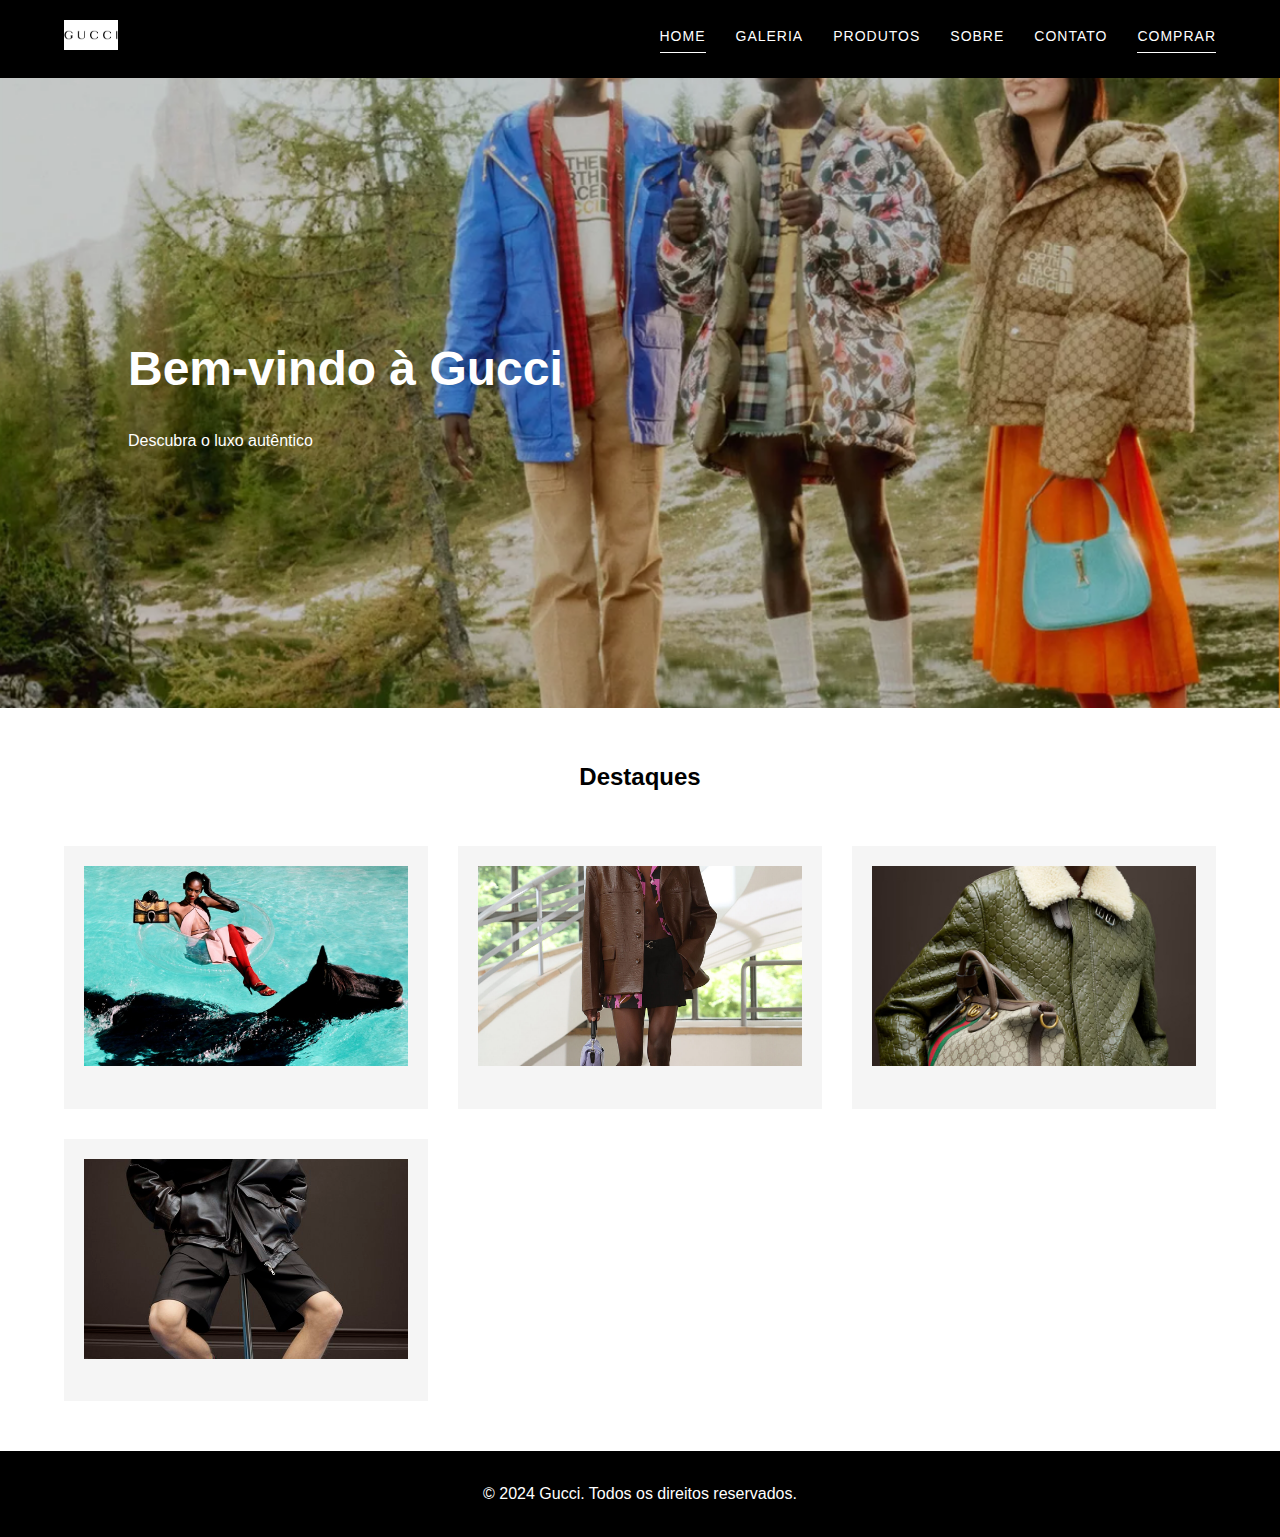
<file: index.html>
<!DOCTYPE html>
<html lang="pt-BR">
<head>
    <meta charset="UTF-8">
    <meta name="viewport" content="width=device-width, initial-scale=1.0">
    <title>Gucci - Home</title>
    <link rel="stylesheet" href="css/estilo.css">
</head>
<body>
    <header class="cabecalho">
        <div class="logo">
    </background-position>   <img src="img/logo.png" alt="Gucci">
        </div>
        <nav class="menu">
            <a href="index.html" class="ativo">Home</a>
            <a href="galeria.html">Galeria</a>
            <a href="produtos.html">Produtos</a>
            <a href="sobre.html">Sobre</a>
            <a href="contato.html">Contato</a>
            <a href="compra.html" class="ativo">Comprar</a>
        </nav>
    </header>

    <section class="hero">
        <h1>Bem-vindo à Gucci</h1>
        <p>Descubra o luxo autêntico</p>
    </section>

    <section>
        <h2 style="text-align: center; margin-bottom: 30px;">Destaques</h2>
        <div class="grid-container">
            <div class="item">
                <img src="img/destaques1.jpeg" alt="Bolsa GG Marmont">
                
            </div>
            <div class="item">
                <img src="img/destaques2.jpeg" alt="Tênis Gucci">
                
            </div>
            <div class="item">
                <img src="img/destaques3.jpeg" alt="Bolsa GG Marmont">
                
            </div>
            <div class="item">
                <img src="img/destaques4.jpeg" alt="Tênis Gucci">
                
        </div>
    </section>

    <footer class="rodape">
        <p>© 2024 Gucci. Todos os direitos reservados.</p>
    </footer>
</body>
</html>
</file>
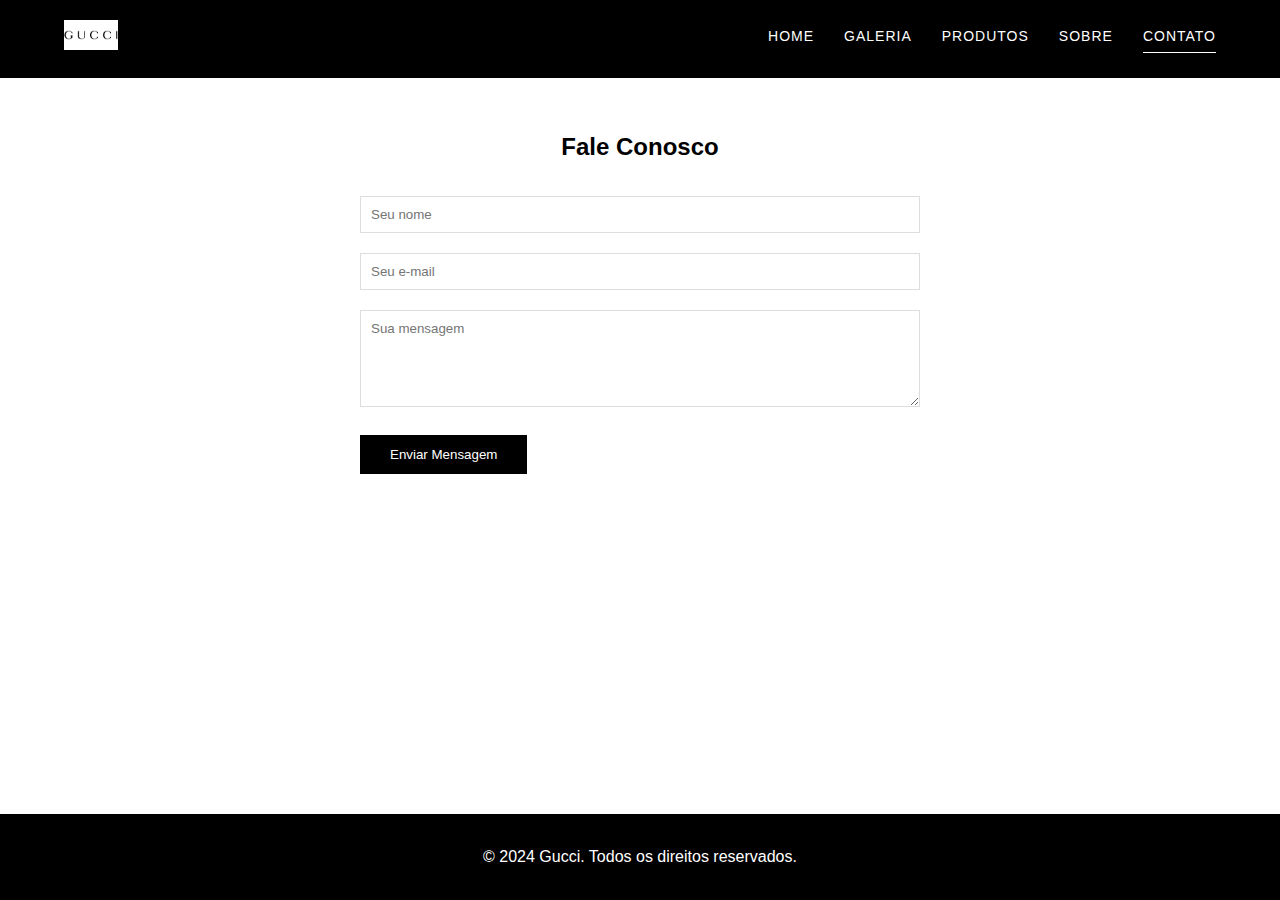
<file: contato.html>
<!DOCTYPE html>
<html lang="pt-BR">
<head>
    <meta charset="UTF-8">
    <meta name="viewport" content="width=device-width, initial-scale=1.0">
    <title>Gucci - Contato</title>
    <link rel="stylesheet" href="css/estilo.css">
</head>
<body>
    <header class="cabecalho">
        <div class="logo">
            <img src="img/logo.png" alt="Gucci">
        </div>
        <nav class="menu">
            <a href="index.html">Home</a>
            <a href="galeria.html">Galeria</a>
            <a href="produtos.html">Produtos</a>
            <a href="sobre.html">Sobre</a>
            <a href="contato.html" class="ativo">Contato</a>
        </nav>
    </header>

    <section class="formulario">
        <h2 style="text-align: center; margin-bottom: 30px;">Fale Conosco</h2>
        <form>
            <input type="text" placeholder="Seu nome" required>
            <input type="email" placeholder="Seu e-mail" required>
            <textarea placeholder="Sua mensagem" rows="5" required></textarea>
            <button type="submit">Enviar Mensagem</button>
        </form>
    </section>

    <footer class="rodape">
        <p>© 2024 Gucci. Todos os direitos reservados.</p>
    </footer>
</body>
</html>
</file>
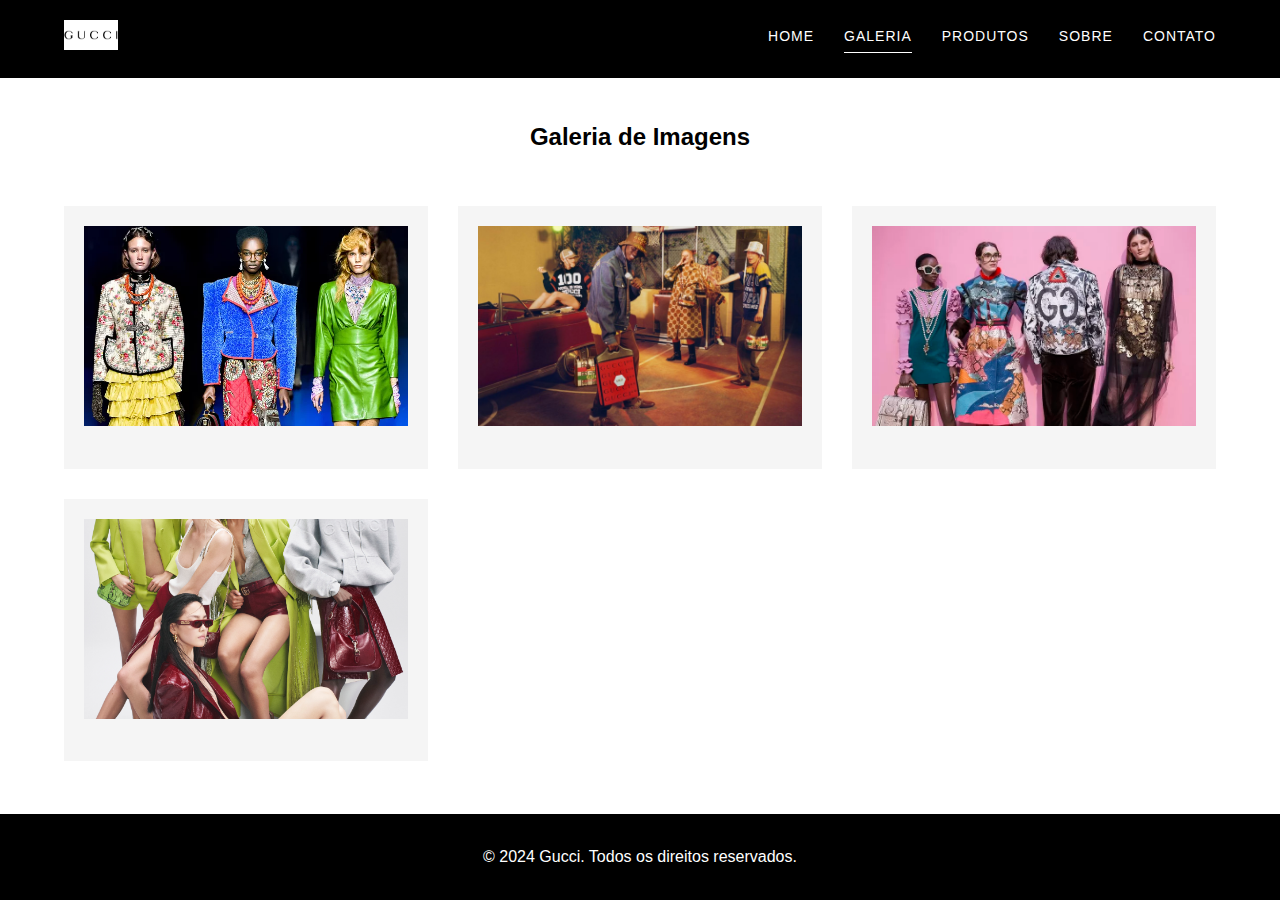
<file: galeria.html>
<!DOCTYPE html>
<html lang="pt-BR">
<head>
    <meta charset="UTF-8">
    <meta name="viewport" content="width=device-width, initial-scale=1.0">
    <title>Gucci - Galeria</title>
    <link rel="stylesheet" href="css/estilo.css">
</head>
<body>
    <header class="cabecalho">
        <div class="logo">
            <img src="img/logo.png" alt="Gucci">
        </div>
        <nav class="menu">
            <a href="index.html">Home</a>
            <a href="galeria.html" class="ativo">Galeria</a>
            <a href="produtos.html">Produtos</a>
            <a href="sobre.html">Sobre</a>
            <a href="contato.html">Contato</a>
        </nav>
    </header>

    <section>
        <h2 style="text-align: center; margin: 40px 0;">Galeria de Imagens</h2>
        <div class="grid-container">
            <div class="item">
                <img src="img/galeria1.webp" alt="Looks 1 ">
                
            </div>
            <div class="item">
                <img src="img/galeria2.jpg" alt="Look 2">
                
            </div>
           <div class="item">
                <img src="img/galeria3.webp" alt="Look 3">
                
            </div>
            <div class="item">
                <img src="img/galeria4.jpeg" alt="Look 4">
                
            </div>
        </div>
    </section>

    <footer class="rodape">
        <p>© 2024 Gucci. Todos os direitos reservados.</p>
    </footer>
</body>
</html>
</file>
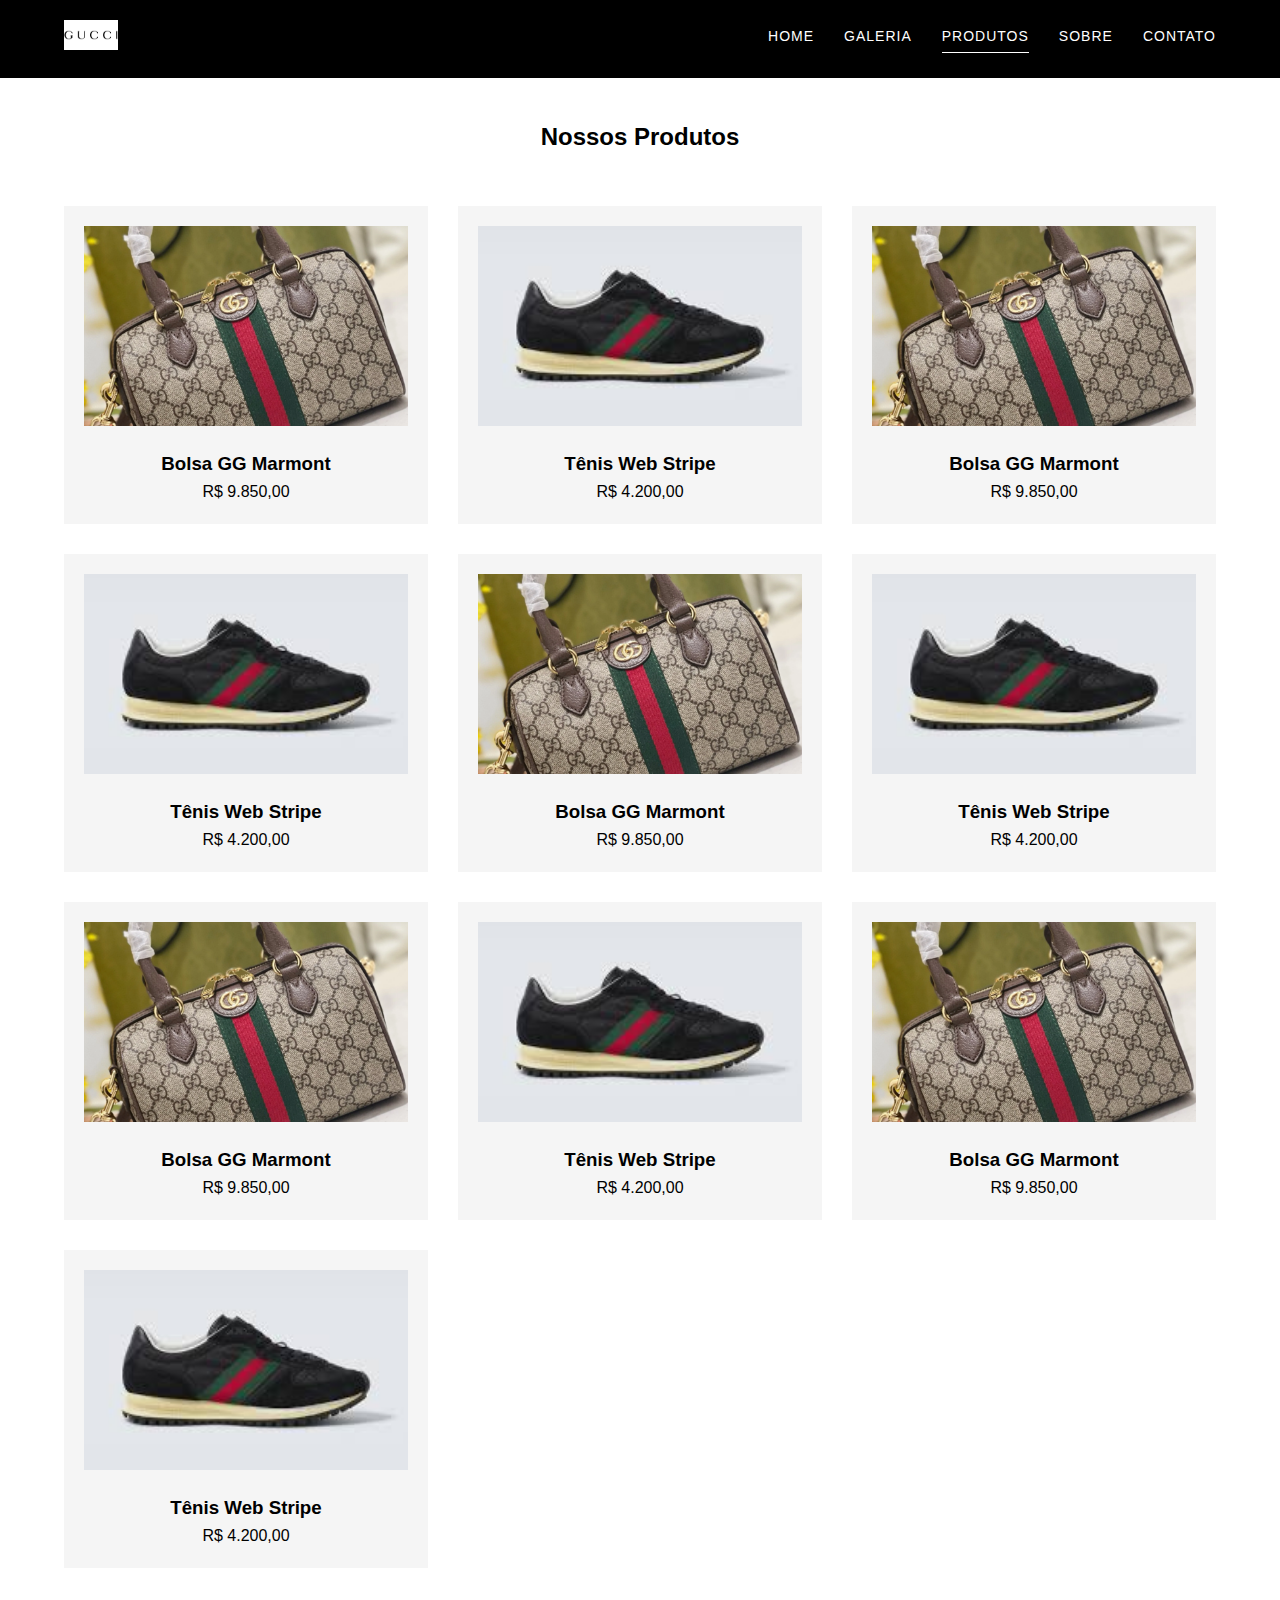
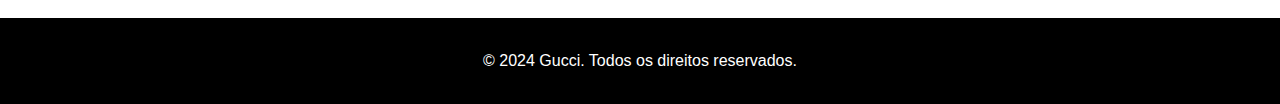
<file: produtos.html>
<!DOCTYPE html>
<html lang="pt-BR">
<head>
    <meta charset="UTF-8">
    <meta name="viewport" content="width=device-width, initial-scale=1.0">
    <title>Gucci - Produtos</title>
    <link rel="stylesheet" href="css/estilo.css">
</head>
<body>
    <header class="cabecalho">
        <div class="logo">
            <img src="img/logo.png" alt="Gucci">
        </div>
        <nav class="menu">
            <a href="index.html">Home</a>
            <a href="galeria.html">Galeria</a>
            <a href="produtos.html" class="ativo">Produtos</a>
            <a href="sobre.html">Sobre</a>
            <a href="contato.html">Contato</a>
        </nav>
    </header>

    <section>
        <h2 style="text-align: center; margin: 40px 0;">Nossos Produtos</h2>
        <div class="grid-container">
            <div class="item">
                <img src="img/produto1.webp" alt="Bolsa GG Marmont">
                <h3>Bolsa GG Marmont</h3>
                <p>R$ 9.850,00</p>
            </div>
            <div class="item">
                <img src="img/produto2.jpg" alt="Tênis Gucci">
                <h3>Tênis Web Stripe</h3>
                <p>R$ 4.200,00</p>
            </div>
            <div class="item">
                <img src="img/produto1.webp" alt="Bolsa GG Marmont">
                <h3>Bolsa GG Marmont</h3>
                <p>R$ 9.850,00</p>
            </div>
            <div class="item">
                <img src="img/produto2.jpg" alt="Tênis Gucci">
                <h3>Tênis Web Stripe</h3>
                <p>R$ 4.200,00</p>
            </div> <div class="item">
                <img src="img/produto1.webp" alt="Bolsa GG Marmont">
                <h3>Bolsa GG Marmont</h3>
                <p>R$ 9.850,00</p>
            </div>
            <div class="item">
                <img src="img/produto2.jpg" alt="Tênis Gucci">
                <h3>Tênis Web Stripe</h3>
                <p>R$ 4.200,00</p>
            </div> <div class="item">
                <img src="img/produto1.webp" alt="Bolsa GG Marmont">
                <h3>Bolsa GG Marmont</h3>
                <p>R$ 9.850,00</p>
            </div>
            <div class="item">
                <img src="img/produto2.jpg" alt="Tênis Gucci">
                <h3>Tênis Web Stripe</h3>
                <p>R$ 4.200,00</p>
            </div> <div class="item">
                <img src="img/produto1.webp" alt="Bolsa GG Marmont">
                <h3>Bolsa GG Marmont</h3>
                <p>R$ 9.850,00</p>
            </div>
            <div class="item">
                <img src="img/produto2.jpg" alt="Tênis Gucci">
                <h3>Tênis Web Stripe</h3>
                <p>R$ 4.200,00</p>
            
        </div>
    </section>

    <footer class="rodape">
        <p>© 2024 Gucci. Todos os direitos reservados.</p>
    </footer>
</body>
</html>
</file>
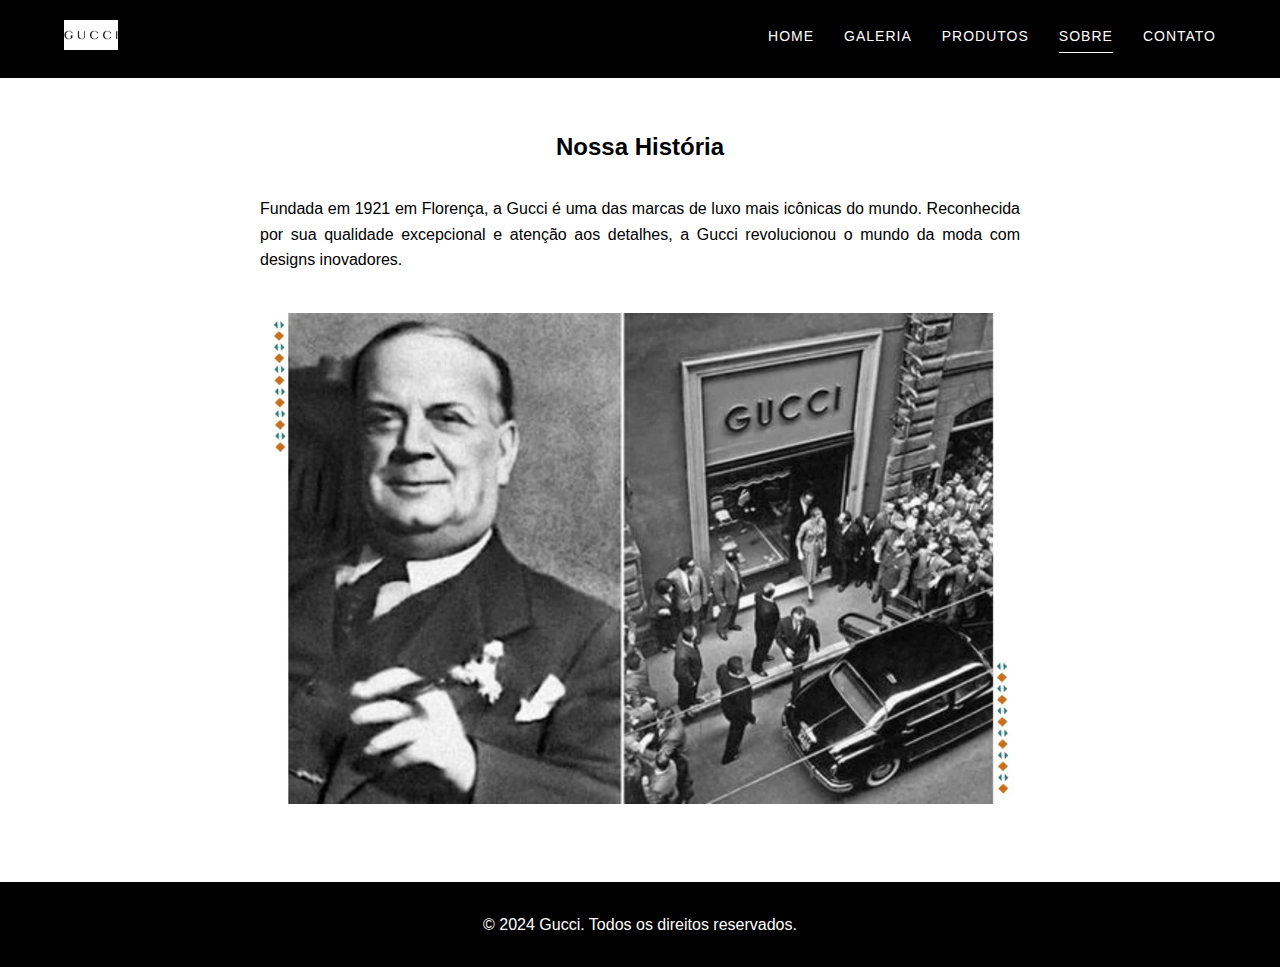
<file: sobre.html>
<!DOCTYPE html>
<html lang="pt-BR">
<head>
    <meta charset="UTF-8">
    <meta name="viewport" content="width=device-width, initial-scale=1.0">
    <title>Gucci - Sobre</title>
    <link rel="stylesheet" href="css/estilo.css">
</head>
<body>
    <header class="cabecalho">
        <div class="logo">
            <img src="img/logo.png" alt="Gucci">
        </div>
        <nav class="menu">
            <a href="index.html">Home</a>
            <a href="galeria.html">Galeria</a>
            <a href="produtos.html">Produtos</a>
            <a href="sobre.html" class="ativo">Sobre</a>
            <a href="contato.html">Contato</a>
        </nav>
    </header>

    <section style="max-width: 800px; margin: 50px auto; padding: 0 20px;">
        <h2 style="text-align: center; margin-bottom: 30px;">Nossa História</h2>
        <p style="margin-bottom: 20px; text-align: justify;">
            Fundada em 1921 em Florença, a Gucci é uma das marcas de luxo mais icônicas do mundo. 
            Reconhecida por sua qualidade excepcional e atenção aos detalhes, a Gucci revolucionou 
            o mundo da moda com designs inovadores.
        </p>
        <img src="img/sobre.webp" alt="História Gucci" style="width: 100%; margin: 20px 0;">
    </section>

    <footer class="rodape">
        <p>© 2024 Gucci. Todos os direitos reservados.</p>
    </footer>
</body>
</html>
</file>
<file: css/estilo.css>
/* ===== ESTILOS GERAIS ===== */
:root {
    --preto: #000000;
    --branco: #FFFFFF;
    --detalhe: #D4AF37;
    --cinza: #F5F5F5;
}

* {
    margin: 0;
    padding: 0;
    box-sizing: border-box;
    font-family: 'Helvetica Neue', Arial, sans-serif;
}

body {
    background-color: var(--branco);
    color: var(--preto);
    line-height: 1.6;
    display: flex;
    flex-direction: column;
    min-height: 100vh;
}

main {
    flex: 1; 
}

/* ===== HEADER (FLEXBOX) ===== */
.cabecalho {
    display: flex;
    justify-content: space-between;
    align-items: center;
    padding: 20px 5%;
    background: var(--preto);
    position: sticky;
    top: 0;
    z-index: 100;
}

.logo img {
    height: 30px;
}

.menu {
    display: flex;
    gap: 30px;
}

.menu a {
    color: var(--branco);
    text-decoration: none;
    font-size: 14px;
    letter-spacing: 1px;
    text-transform: uppercase;
    padding-bottom: 5px;
}

.menu a.ativo {
    border-bottom: 1px solid var(--branco);
}

/* ===== HERO SECTION ===== */
.hero {
    height: 70vh;
    background: url('../img/hero.png') center/cover;
    display: flex;
    flex-direction: column;
    justify-content: center;
    padding-left: 10%;
    color: var(--branco);
    margin-bottom: 50px;
}

.hero h1 {
    font-size: 3rem;
    margin-bottom: 20px;
}

/* ===== GRID (PARA GALERIA/PRODUTOS) ===== */
.grid-container {
    display: grid;
    grid-template-columns: repeat(auto-fill, minmax(280px, 1fr));
    gap: 30px;
    padding: 0 5%;
    margin: 50px 0;
}

.item {
    background: var(--cinza);
    padding: 20px;
    text-align: center;
    transition: transform 0.3s;
}

.item:hover {
    transform: translateY(-5px);
}

.item img {
    width: 100%;
    height: 200px;
    object-fit: cover;
    margin-bottom: 15px;
}

/* ===== FORMULÁRIO ===== */
.formulario {
    max-width: 600px;
    margin: 50px auto;
    padding: 0 20px;
}

.formulario input, 
.formulario textarea {
    width: 100%;
    padding: 10px;
    margin-bottom: 20px;
    border: 1px solid #ddd;
}

.formulario button {
    background: var(--preto);
    color: var(--branco);
    border: none;
    padding: 12px 30px;
    cursor: pointer;
}

/* ===== RODAPÉ ===== */
.rodape {
      text-align: center;
    padding: 30px;
    background: var(--preto);
    color: var(--branco);
    margin-top: auto; 
}

/* ===== MEDIA QUERIES ===== */
@media (max-width: 768px) {
    .cabecalho {
        flex-direction: column;
        gap: 20px;
    }

    .menu {
        flex-wrap: wrap;
        justify-content: center;
    }

    .hero h1 {
        font-size: 2rem;
    }

    .grid-container {
        grid-template-columns: 1fr;
    }
}
</file>
